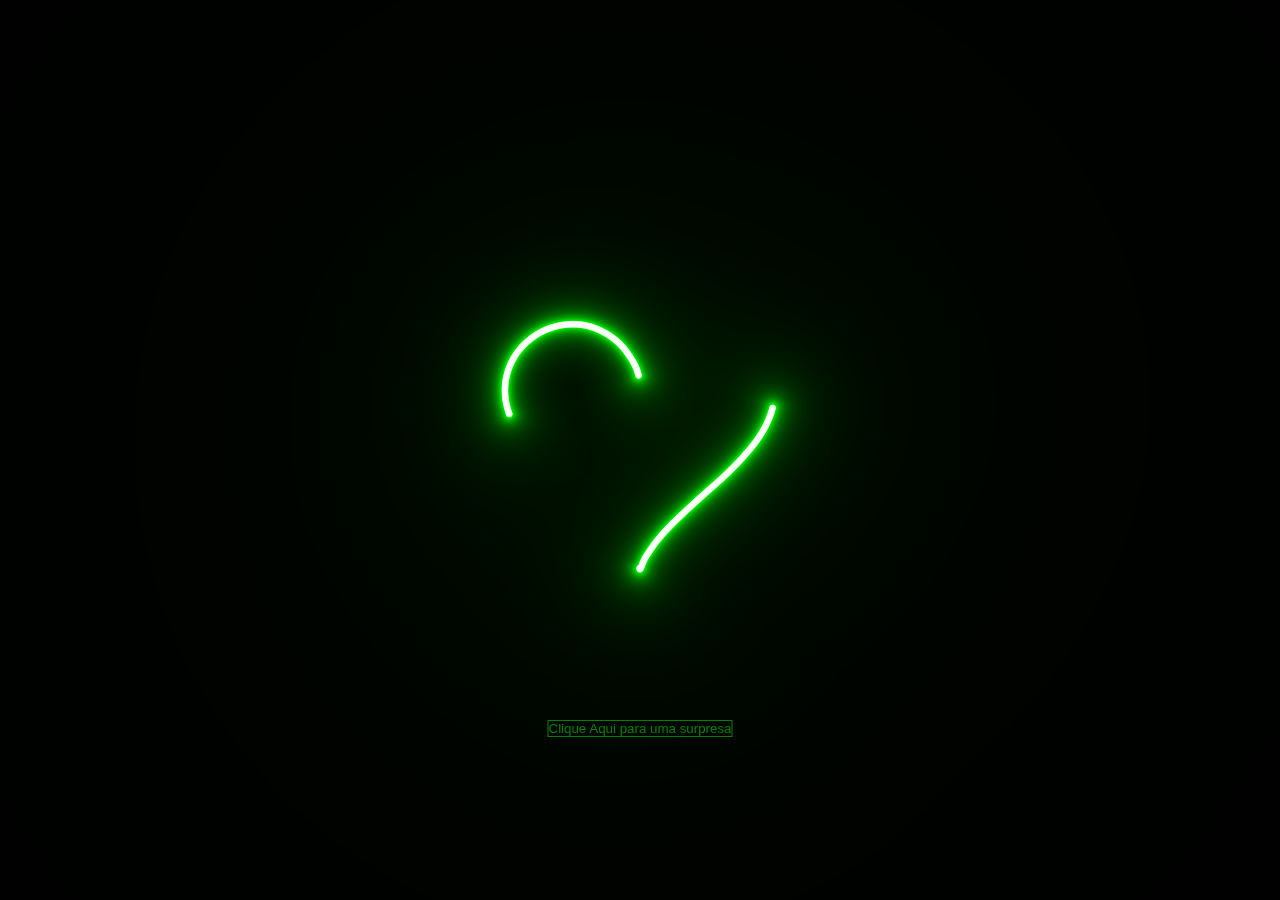
<file: index.html>
<!DOCTYPE html>
<html lang="en">
  <head>
    <meta charset="UTF-8" />
    <meta name="viewport" content="width=device-width, initial-scale=1.0" />
    <link
      href="https://cdn.jsdelivr.net/npm/bootstrap@5.3.2/dist/css/bootstrap.min.css"
      rel="stylesheet"
      integrity="sha384-T3c6CoIi6uLrA9TneNEoa7RxnatzjcDSCmG1MXxSR1GAsXEV/Dwwykc2MPK8M2HN"
      crossorigin="anonymous"
    />

    <title>Surpresa para J.A</title>
  </head>
  <style>
    * {
      margin: 0;
      padding: 0;
      box-sizing: border-box;
      overflow: hidden;
    }
    body {
      width: 100%;
      height: 100vh;
    }
    iframe {
      position: absolute;
      z-index: -1;
      overflow: hidden;
    }

    button {
      position: absolute;
      left: 50%;
      top: 80%;
      transform: translateX(-50%);
      color: green !important;
      background-color: transparent !important;
      border: 1px solid green !important;
    }

    button:hover {
      border: 1px solid rgb(255, 255, 255) !important;
      color: white !important;
      box-shadow: 0px 0px 15px green;
      text-shadow: 0px 0px 15px green;
    }
    .pop {
      z-index: 100;

      position: absolute;
      left: 50%;
      transform: translateX(-50%);
      margin-top: 5%;
      width: 40%;

      background-color: rgb(0, 0, 0);
      border-radius: 15pt;
      border: 1px solid white;
      box-shadow: 0px 0px 15px green,0px 0px 25px rgba(0, 128, 0, 0.675),0px 0px 25px rgba(0, 128, 0, 0.675),0px 0px 25px rgba(0, 128, 0, 0.675);
      color: white;
      text-shadow: 0px 0px 25px rgba(0, 128, 0, 0.675);
      height: 25rem;
      text-align: center;
      display: flex;
      flex-direction: column;
      justify-content: center;
      justify-content: space-around;

      display: none;

      transition: 0.8s;
    }

    .btns {
      position: relative !important;
      text-align: center;
      width: 100%;
      height: 10%;
      display: flex;
      justify-content: space-around;
    }

    .btns input {
      color: green !important;
      background-color: transparent !important;
      width: 30%;
      border-radius: 10pt;
      border: 1px solid green !important;
    }
    a {
      height: 100%;
      width: 100%;
    }
    input:hover {
      border: 1px solid rgb(255, 255, 255) !important;
      color: white !important;
      box-shadow: 0px 0px 15px green;
      text-shadow: 0px 0px 15px green;
    }
    h1 {
      font-size: 25pt;
    }
    h2 {
      font-size: 20pt;
    }


    @media screen and (max-width:500px) {

        .pop{

            width: 80%;
            margin-top: 30%;
           
        }

            h1{
                font-size: 1.3rem;
                margin-top: 5%;
                width:60%;
                margin: 0 auto;
            }
        
            h2{
                font-size: 1.1rem;
            }
        
            .pop input{
                width: 65px;
                text-shadow: 0px 0px 5px green;
                color: white;
                
            }
    }











  </style>
  <body>
    <iframe
      width="100%"
      height="100%"
      src="./heart.html"
      frameborder="0"
    ></iframe>

    <button
      class="btn btn-dark"
      data-bs-toggle="modal"
      data-bs-target="#exampleModal"
      onclick="Modal()">
      Clique Aqui para uma surpresa
    </button>

    <div class="pop" id="pop">
      <h1>
        Queria saber se você gostaria de passar um tempo comigo da melhor forma!
      </h1>
      <h2>Aceitas, Jenny?💚</h2>

      <div class="btns" style="">
        <a
          href="https://w.app/surpresajenny"
        >
          <input
            type="button"
     
            value="Sim"
        /></a>
        <a
          href="https://w.app/surpresajenny"
        >
          <input
            type="button"
          
            value="Claro"
          />
        </a>
      </div>
    </div>

    <script>
      let pop = document.getElementById("pop");

      function Modal() {
        pop.style.display = "flex";
      }
    </script>
  </body>
</html>
</file>
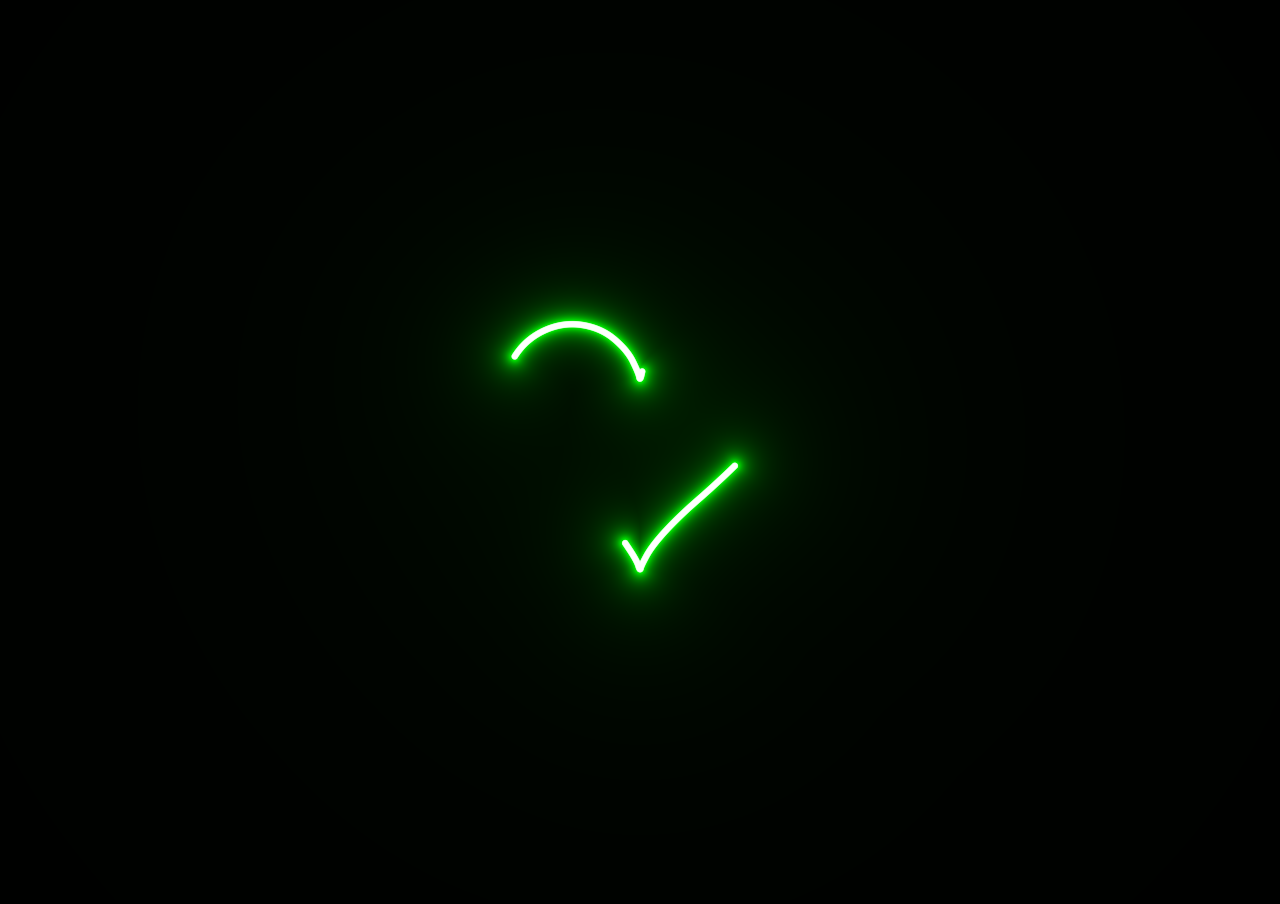
<file: heart.html>
<!DOCTYPE html>
<html lang="pt-br">
<head>
    <meta charset="UTF-8">
    <meta name="viewport" content="width=device-width, initial-scale=1.0">
    <link rel="stylesheet" href="style.css">
    <link href="https://cdn.jsdelivr.net/npm/bootstrap@5.3.2/dist/css/bootstrap.min.css" rel="stylesheet" integrity="sha384-T3c6CoIi6uLrA9TneNEoa7RxnatzjcDSCmG1MXxSR1GAsXEV/Dwwykc2MPK8M2HN" crossorigin="anonymous">
    <title>Vamos se ver?</title>
</head>

<style>
    body{

        background-color: black;
    }
    *{
        margin: 0;
        padding: 0;
        box-sizing: border-box;
        overflow: hidden;
    }

    
</style>
<body>


  <canvas id="canvas" width="100%" height="100%"></canvas>

    <script src="script.js"></script>
</body>
</html>
</file>
<file: style.css>
:root {
    --heart-fill: #008000; /* Green color */
    --glow-fill: rgba(0, 128, 0, .5); /* Green glow color */
  }
  
  .heart .shape.-layer::before,
  .heart .shape.-layer::after,
  .heart .shape.-layer {
    background: var(--heart-fill);
    transition: background .3s ease-out;
  }
  
  .heart .glow {
    box-shadow: 0 0 var(--glow-size) var(--glow-fill);
  }
  
  .heart .glow.--excited {
    --glow-fill: rgba(0, 128, 0, .7); /* Green excited glow color */
  }
  
  .heart:hover {
    --heart-fill: #00ff00; /* Light green on hover */
  }
  
  .heart:active {
    --heart-fill: #90ee90; /* Light green on active state */
  }
  
  .background.--light {
    background: #008080; /* Darker green background */
    box-shadow: inset 0 0 15vw var(--shade-5);
  }
  
  .body:active .background.--dark { opacity: 1; }
</file>
